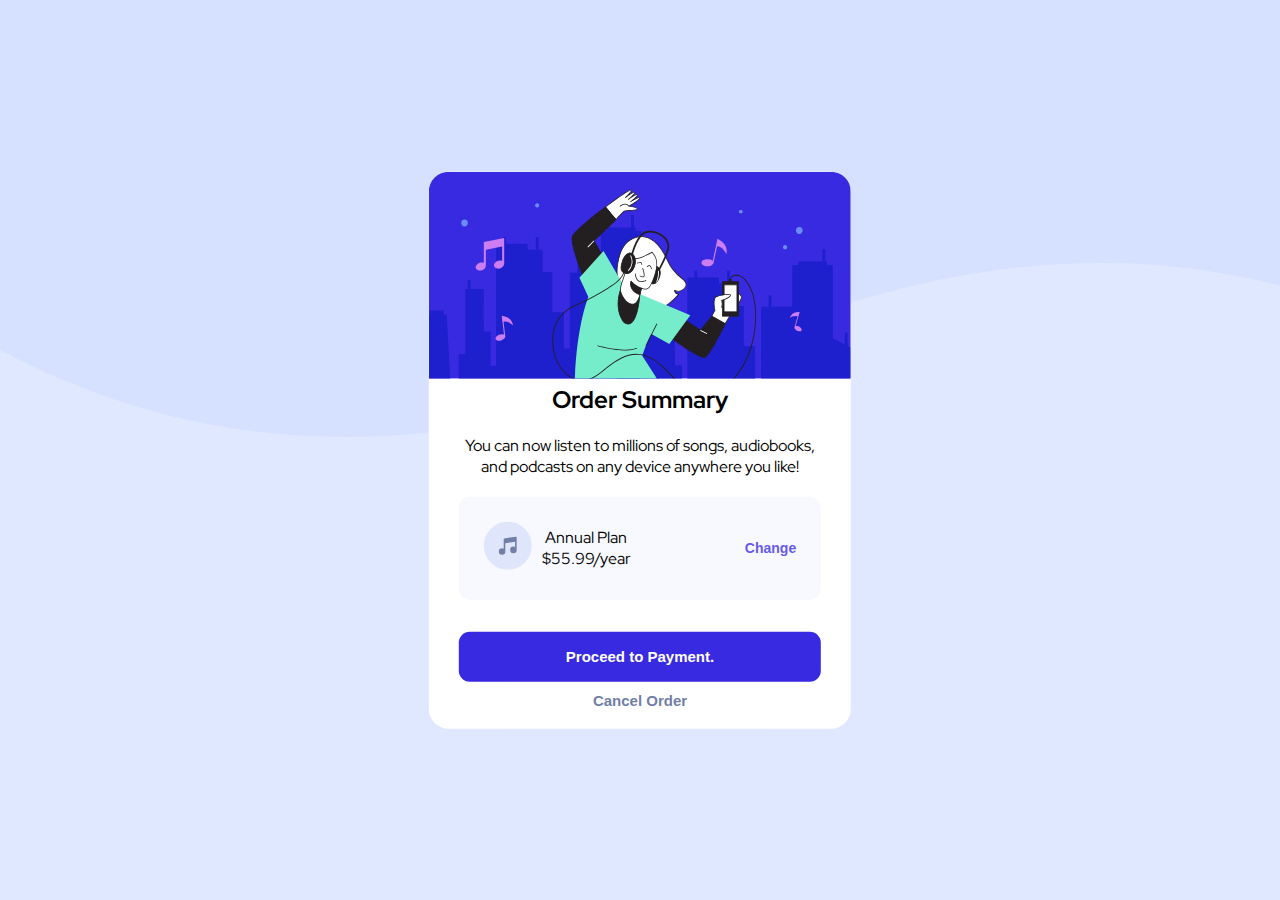
<file: index.html>
<!DOCTYPE html>
<html lang="en">
<head>
  <meta charset="UTF-8">
  <meta name="viewport" content="width=device-width, initial-scale=1.0">
  <link rel="stylesheet" href="index.css">
  <link rel="icon" type="image/x-icon" href="./Images/favicon-32x32.png">
  <title>Webapp</title>
</head>

<body>
  <main>
    <img class="image" src="./Images/illustration-hero.svg" alt="image">
    <section class="all">
      <div class="Order">
        <p id="body header"><h2>Order Summary</h2></p>
        <p id="sentence">You can now listen to millions of songs, audiobooks, and podcasts on any device anywhere you like!</p> 
      </div>
      <div class="Plan">
        <div class="left">
          <div class="icon">
            <img src="./Images/icon-music.svg">
          </div>
            <div>
              <p class="annual"> Annual Plan</p>
              <p>$55.99/year </p>
            </div>
          
        </div>
         <button class="change">Change</button>
      </div>
        <div>
          <button class="button-proceed">Proceed to Payment.</button>
          <button class="button-cancel">Cancel Order</button>
        </div>
    </section>
  </main>
</body>
</html>
</file>
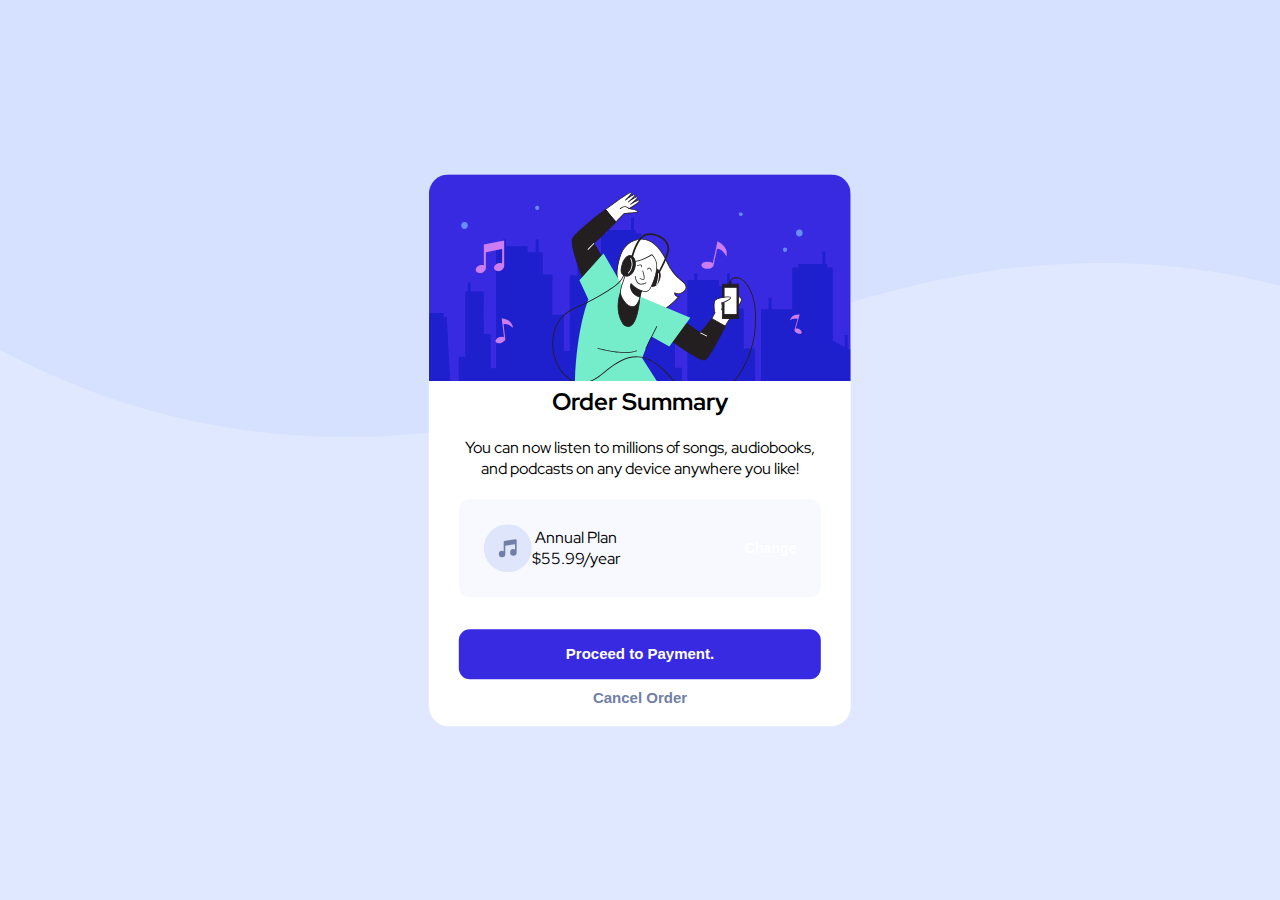
<file: webapp.html>
<!DOCTYPE html>
<html lang="en">
<head>
  <meta charset="UTF-8">
  <meta name="viewport" content="width=device-width, initial-scale=1.0">
  <link rel="stylesheet" href="style.css">
  <link rel="icon" type="image/x-icon" href="./Images/favicon-32x32.png">
  <title>Webapp</title>
</head>

<body>
  <main>
    <img class="image" src="./Images/illustration-hero.svg" alt="image">
    <section class="all">
      <div class="Order">
        <p id="body header"><h2>Order Summary</h2></p>
        <p id="sentence">You can now listen to millions of songs, audiobooks, and podcasts on any device anywhere you like!</p> 
      </div>
      <div class="Plan">
        <div class="left">
            <img src="./Images/icon-music.svg">
            <div>
              <p class="annual"> Annual Plan</p>
              <p>$55.99/year </p>
            </div>
          
        </div>
         <button class="change">Change</button>
      </div>
        <div>
          <button class="button-proceed">Proceed to Payment.</button>
          <button class="button-cancel">Cancel Order</button>
        </div>
    </section>
  </main>
</body>
</html>
</file>
<file: index.css>
@import url('https://fonts.googleapis.com/css2?family=Red+Hat+Display:wght@500;700;900&display=swap');
*{
  margin: 0;
  padding: 0;
}
body{
  background-color: #E0E8FF;
  background-image: url(./Images/pattern-background-desktop.svg);
  background-repeat: no-repeat;
  font-family: 'Red Hat Display', sans-serif;

}
main{
background-color: white;
height: auto;
/* width: inherit; */
width:33%;
border-radius: 20px;
position: absolute;
left: 50%;
top: 50%;
transform: translate(-50%, -50%);
text-align: center;

}

section{
  flex-shrink: 0;
  margin: 0 30px;
}

.image{
   width: 100%;
   border-radius: 20px 20px 0 0;
}

  #body header{  
      width: 30%;
      font-size: 22px;
      font-style: normal;
      font-weight: 900;
      color: #1F2E55;
   }

    #sentence{
      margin-bottom: 20px;
      margin-top: 20px;
    }

.Plan{
  background-color: #F7F9FF;
  border-radius: 11px;
  display: flex;  
  justify-content: space-between;
  align-items: center;
  padding: 25px;
  margin-bottom: 32px;
}

.left img{
  height: 48px;
  width: 48px;
}

.left{  
  display: flex;
  gap: 10px;
  /* justify-content: space-between; */
  align-items: center;
}

.change{
  cursor: pointer;
  background-color: transparent;
  border: none;
  color: #665aea;
  font-size: 14px;
  font-style: normal;
  font-weight: 700;
}
.button-proceed{
 height: 50px;
  width: 100%;
  background-color: #382AE1;
  /* cursor: pointer; */
  font-size: 15px;
  border: none;
  font-weight: 900;
  color: white;
  border-radius: 11px;
 
  
}
 .button-cancel{
  color: #717FA6;
  font-size: 15px;
  font-style: normal;
  font-weight: 900;
  cursor: pointer;
  background-color: transparent;
  border: none;
  margin: 10px 0 20px 0;
} 

/*mobile width,max-width=430px */

.button-proceed:hover{
  cursor: pointer;
  background-color: #766CF1;
}



@media screen and (min-width: 760px) and (max-width: 890px) {
  main{
    width: 70%;
  }
}
@media screen and (min-width: 381px) and (max-width: 430px) {
  main{
    width: 90%;
    /* margin-top: 100px; */
  }
}
@media screen and (min-width: 360px) and (max-width: 430px) {
  main{
    width: 90%;
    /* margin-top: 50px; */
  }
}
@media screen and(min-width: 320px) and (max-width: 380px) {
  main{
    width: 90%;
    /* margin-top: 70px; */
  }
}
@media screen and (max-width: 322px) {
  main{
    width: 90%;
    /* height: 96%; */
    margin-top: 50px;
  }
}

@media screen and (max-width: 162px) {
  main{
    width: 100%;
    margin-top: 250px;
  }
}
</file>
<file: style.css>
@import url('https://fonts.googleapis.com/css2?family=Red+Hat+Display:wght@500;700;900&display=swap');
*{
  margin: 0;
  padding: 0;
}
body{
  background-color: #E0E8FF;
  background-image: url(./Images/pattern-background-desktop.svg);
  background-repeat: no-repeat;
  font-family: 'Red Hat Display', sans-serif;

}
main{
background-color: white;
height: auto;
/* width: inherit; */
width:33%;
border-radius: 20px;
position: absolute;
left: 50%;
top: 50%;
transform: translate(-50%, -50%);
text-align: center;

}

section{
  flex-shrink: 0;
  margin: 0 30px;
}

.image{
   width: 100%;
   border-radius: 20px 20px 0 0;
}

  #body header{  
      width: 30%;
      font-size: 22px;
      font-style: normal;
      font-weight: 900;
      color: #1F2E55;
   }

    #sentence{
      margin-bottom: 20px;
      margin-top: 20px;
    }

.Plan{
  background-color: #F7F9FF;
  border-radius: 11px;
  display: flex;  
  justify-content: space-between;
  align-items: center;
  padding: 25px;
  margin-bottom: 32px;
}

.left img{
  height: 48px;
  width: 48px;
}

.left{  
  display: flex;
  justify-content: space-between;
  align-items: center;
}

.change{
  cursor: pointer;
  background-color: transparent;
  border: none;
  color: white;
  font-size: 14px;
  font-style: normal;
  font-weight: 700;
}
.button-proceed{
 height: 50px;
  width: 100%;
  background-color: #382AE1;
  cursor: pointer;
  font-size: 15px;
  border: none;
  font-weight: 900;
  color: white;
  border-radius: 11px;
 
  
}
 .button-cancel{
  color: #717FA6;
  font-size: 15px;
  font-style: normal;
  font-weight: 900;
  cursor: pointer;
  background-color: transparent;
  border: none;
  margin: 10px 0 20px 0;
} 

/*mobile width,max-width=430px */


@media screen and (min-width: 760px) and (max-width: 890px) {
  main{
    width: 70%;
  }
}
@media screen and (min-width: 381px) and (max-width: 430px) {
  main{
    width: 90%;
    /* margin-top: 100px; */
  }
}
@media screen and (min-width: 360px) and (max-width: 430px) {
  main{
    width: 90%;
    /* margin-top: 50px; */
  }
}
@media screen and(min-width: 320px) and (max-width: 380px) {
  main{
    width: 90%;
    /* margin-top: 70px; */
  }
}
@media screen and (max-width: 322px) {
  main{
    width: 90%;
    /* height: 96%; */
    margin-top: 50px;
  }
}

@media screen and (max-width: 162px) {
  main{
    width: 100%;
    margin-top: 250px;
  }
}
</file>
